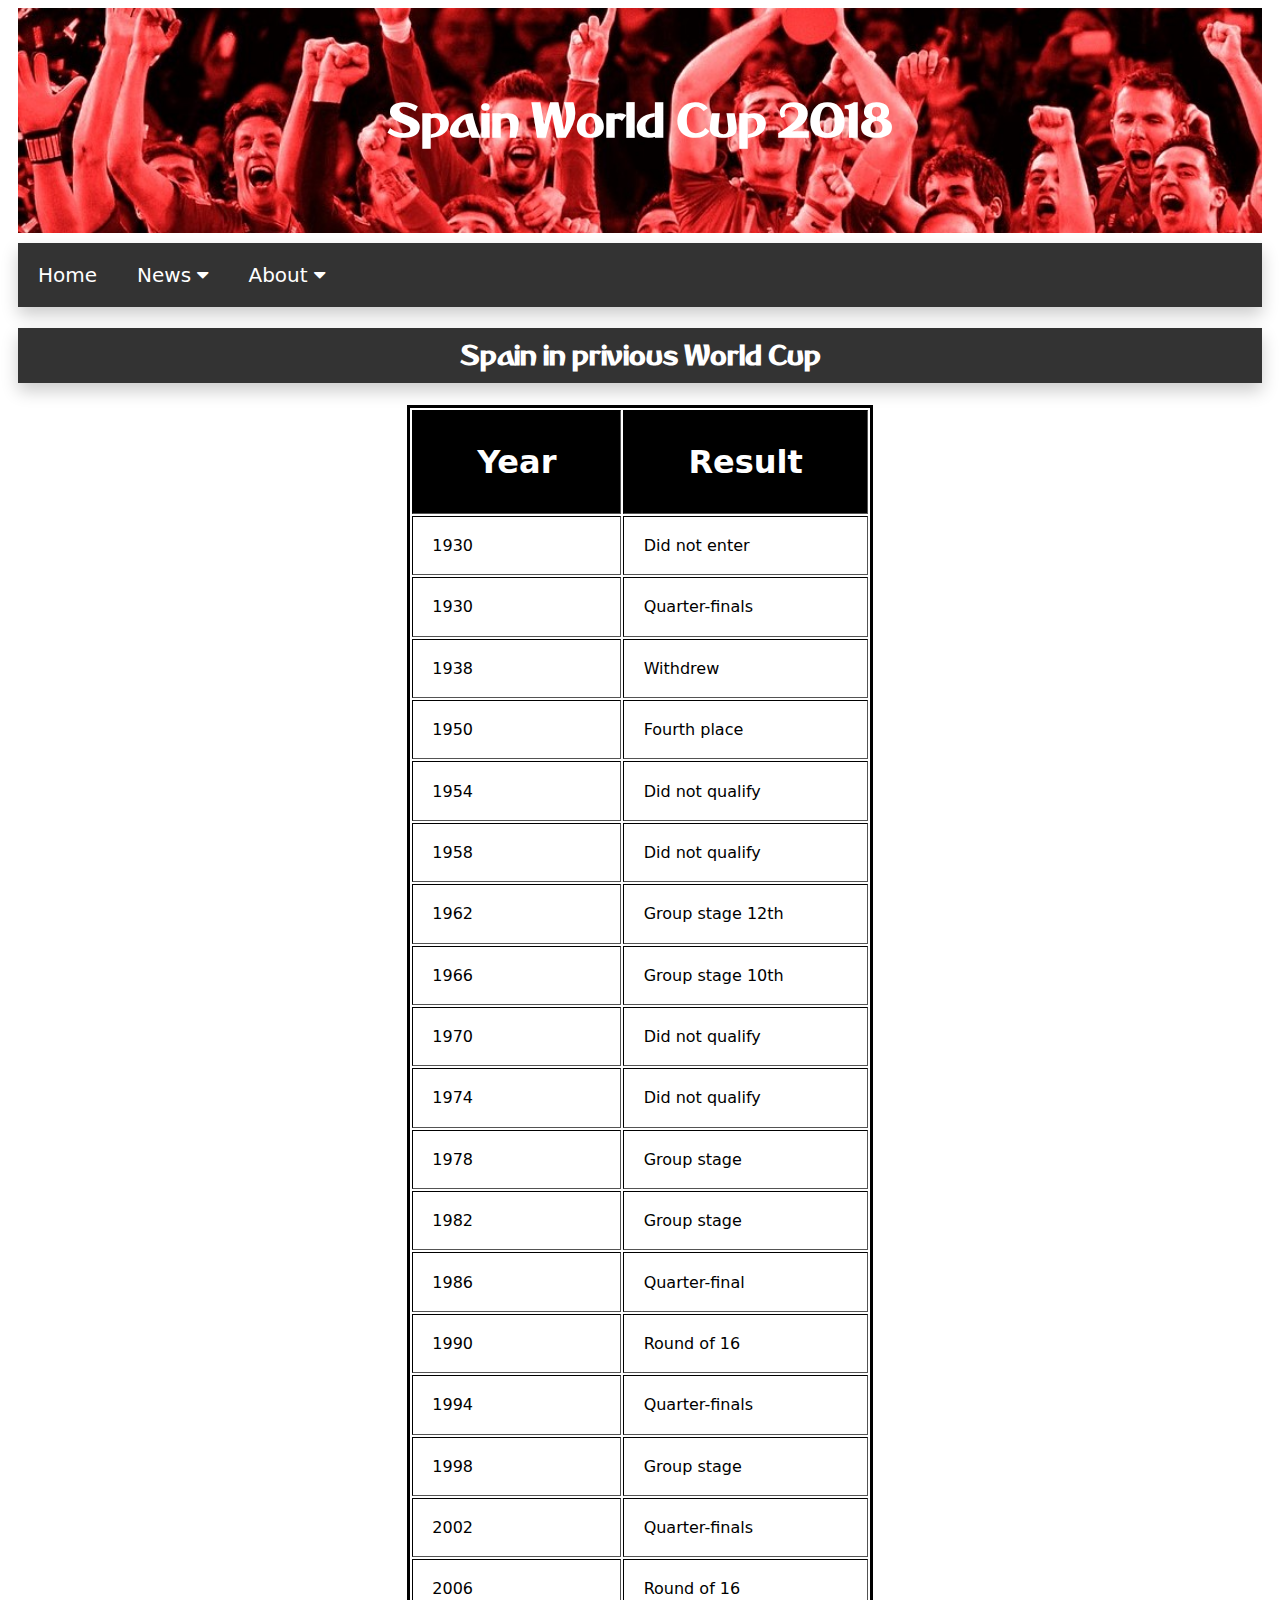
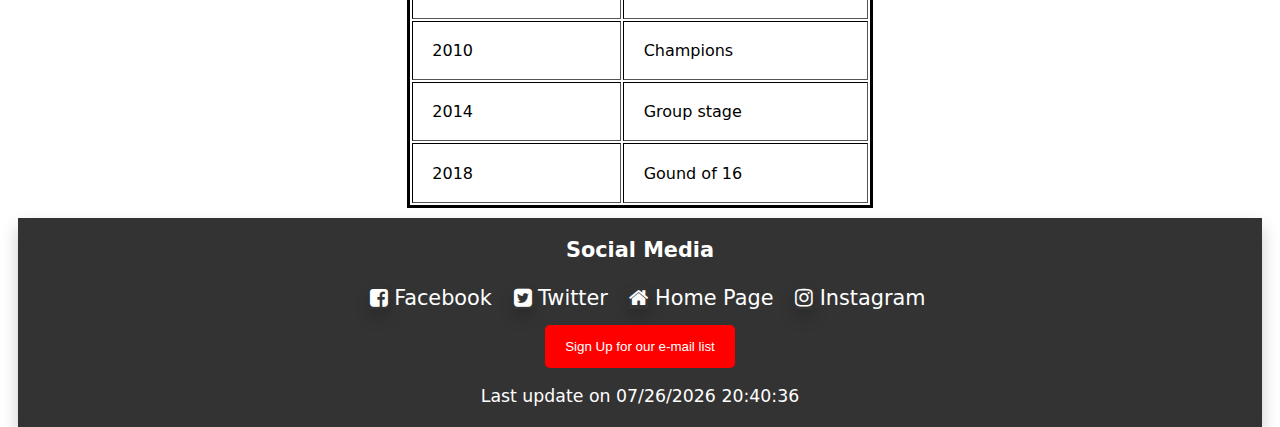
<file: history.html>
<!DOCTYPE html>
<html lang="en">
<!DOCTYPE html>
<html lang="en">
<head>
<title>History</title>
<meta charset="utf-8">
<meta name="viewport" content="width=device-width, initial-scale=1">
<meta name="description" content="Our website has the most up to date information about Spain Team in World Cup 2018">
<link rel="stylesheet" href="project.css">
<link rel="stylesheet" href="https://cdnjs.cloudflare.com/ajax/libs/font-awesome/4.7.0/css/font-awesome.min.css">
<link rel="icon" href="image/favicon.ico" type="image/x-icon">


</head>

<body>

<a href="index.html">
<div class="banner">
  <div class="textInBanner">Spain World Cup 2018</div>

</div>
</a>




<div class="navbar">
  <a href="index.html">Home</a>
  <div class="dropdown">
    <button class="dropbtn">News
      <i class="fa fa-caret-down"></i>
    </button>
    <div class="dropdown-content">
      <a href="privious.html">Privious Match</a>
      <a href="moreinfo.html">More about World Cup</a>
    </div>
  </div> 
  <div class="dropdown">
    <button class="dropbtn">About 
      <i class="fa fa-caret-down"></i>
    </button>
    <div class="dropdown-content">
      <a href="players.html">Who play in World Cup 2018</a>
      <a href="history.html">History and Record</a>
    </div>
  </div> 
</div>
<main>
<h1>Spain in privious World Cup</h1>

<table border="1">
  <tr>
    <th>Year</th>
    <th>Result</th>
  </tr>
  <tr>
    <td>1930</td>
    <td>Did not enter</td>
  </tr>
  <tr>
    <td>1930</td>
    <td>Quarter-finals</td>
  </tr>
  <tr>
    <td>1938</td>
    <td>Withdrew</td>
  </tr>
  <tr>
    <td>1950</td>
    <td>Fourth place</td>
  </tr>
  <tr>
    <td>1954</td>
    <td>Did not qualify</td>
  </tr>
  <tr>
    <td>1958</td>
    <td>Did not qualify</td>
  </tr>
  <tr>
    <td>1962</td>
    <td>Group stage 12th</td>
  </tr>
  <tr>
    <td>1966</td>
    <td>Group stage 10th</td>
  </tr>
  <tr>
    <td>1970</td>
    <td>Did not qualify</td>
  </tr>
  <tr>
    <td>1974</td>
    <td>Did not qualify</td>
  </tr>
  <tr>
    <td>1978</td>
    <td>Group stage</td>
  </tr>
  <tr>
    <td>1982</td>
    <td>Group stage</td>
  </tr>
  <tr>
    <td>1986</td>
    <td>Quarter-final</td>
  </tr>
  <tr>
    <td>1990</td>
    <td>Round of 16</td>
  </tr>
  <tr>
    <td>1994</td>
    <td>Quarter-finals</td>
  </tr>
  <tr>
    <td>1998</td>
    <td>Group stage</td>
  </tr>
  <tr>
    <td>2002</td>
    <td>Quarter-finals</td>
  </tr>
  <tr>
    <td>2006</td>
    <td>Round of 16</td>
  </tr>
  <tr>
    <td id="champion">2010</td>
    <td id="champion">Champions</td>
  </tr>
  <tr>
    <td>2014</td>
    <td>Group stage</td>
  </tr>
  <tr>
    <td>2018</td>
    <td>Gound of 16</td>
  </tr>
</table>

<footer>
  <strong>Social Media</strong><br><br>
  <a href="https://www.facebook.com/SeFutbol/" id="facebook"><i class="fa fa-facebook-square"></i> Facebook</a>
  <a href="https://twitter.com/SeFutbol" id="twitter"><i class="fa fa-twitter-square"></i> Twitter</a>
  <a href="http://www.sefutbol.com/" id="homepage"><i class="fa fa-home"></i> Home Page</a>
  <a href="https://www.instagram.com/sefutbol/?hl=en" id="instagram"><i class="fa fa-instagram"></i> Instagram</a>
  <br>
  <button id="openFont" onclick="document.getElementById('id01').style.display='block'" style="width:auto;">Sign Up for our e-mail list</button>

<div id="id01" class="modal">
  <span onclick="document.getElementById('id01').style.display='none'" class="close" title="Close Modal">&times;</span>
  <form class="modal-content"  method="post" action="http://webdevbasics.net/scripts/demo.php">
      <h1>Sign Up</h1>
      
      <label for="name">Name</label><br>
      <input type="text" name="Name" id="name" required><br>

      <label for="email">Email</label><br>
      <input type="text" name="Email" id="email" required><br><br>

      <div class="clearfix">
        <button type="button" onclick="document.getElementById('id01').style.display='none'" class="cancelbtn">Cancel</button>
        <button type="submit" class="signupbtn">Sign Up</button><br>
      </div>
  </form>
</div>
<br>
<script>
  document.write("<small>Last update on " + document.lastModified +  "</small>");
</script>

</footer>

<script>
var modal = document.getElementById('id01');

window.onclick = function(event) {
    if (event.target == modal) {
        modal.style.display = "none";
    }

</script>



</body>
</html>
</file>
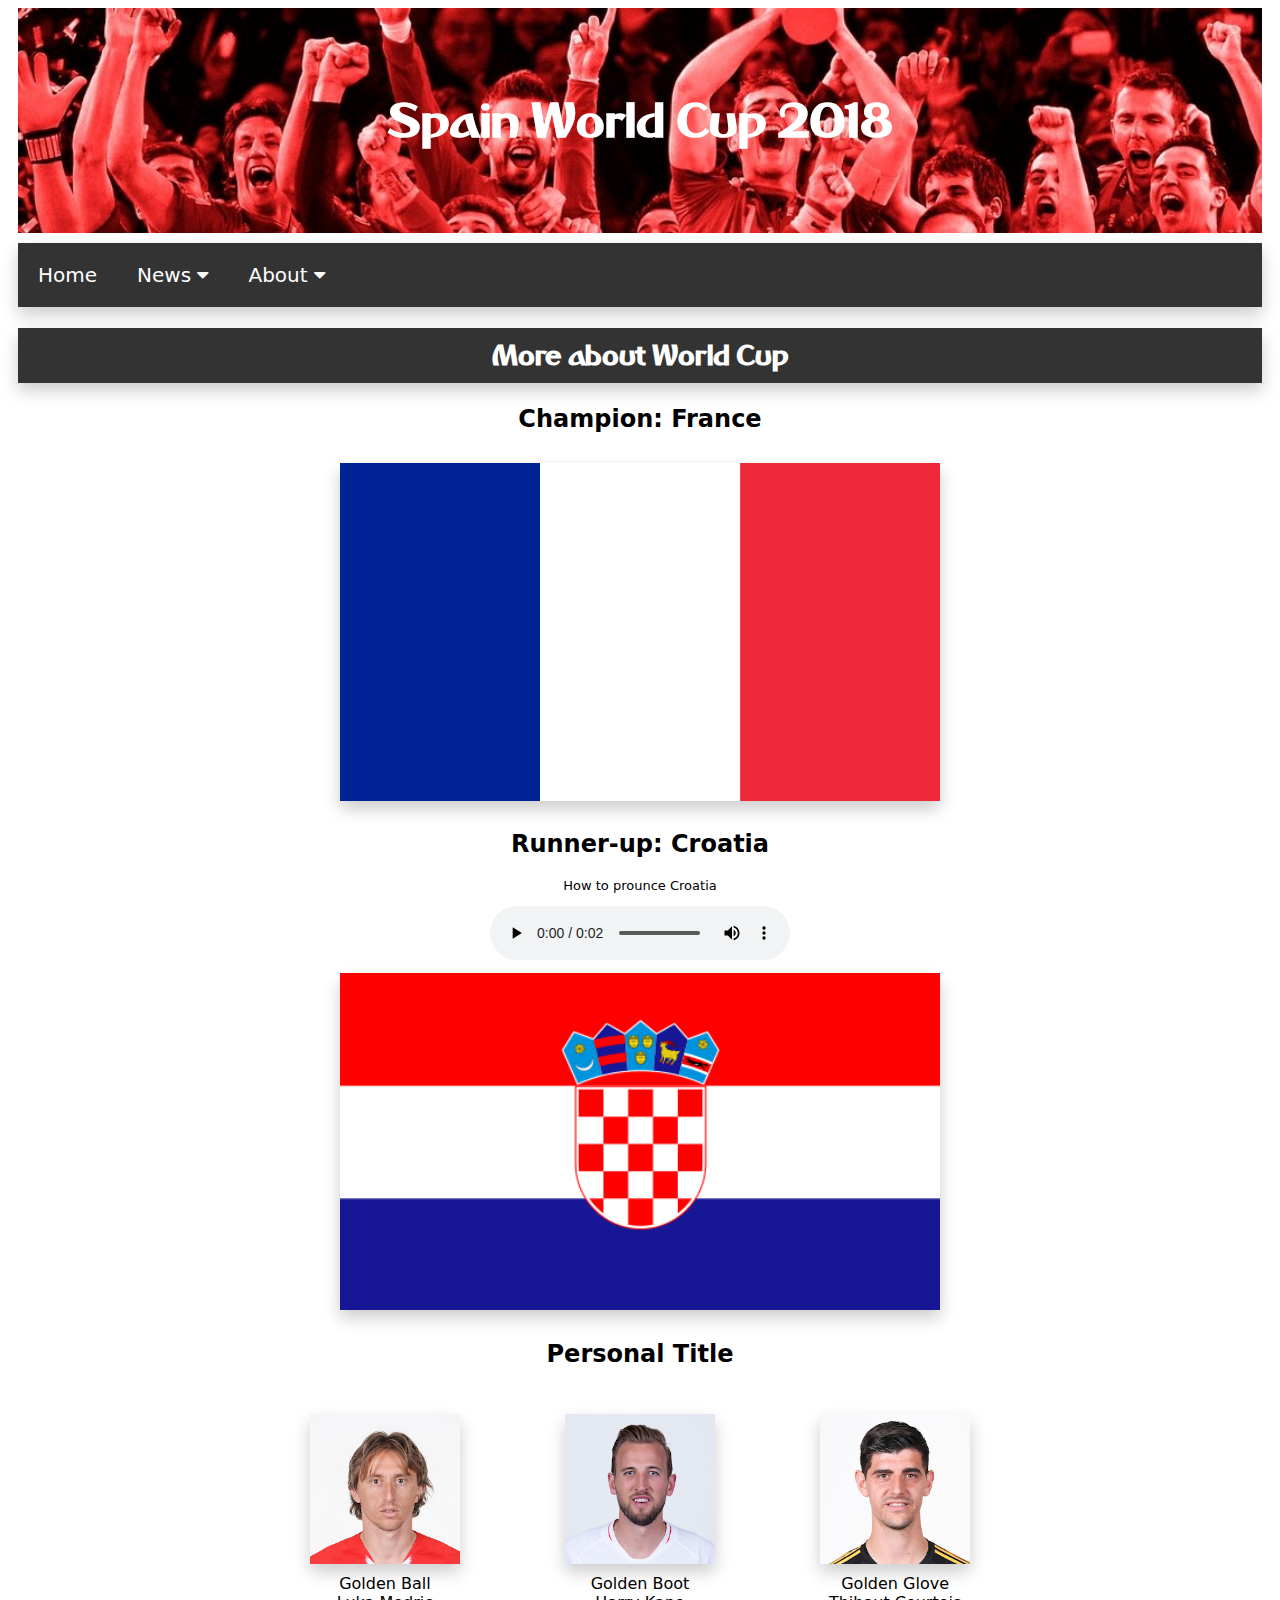
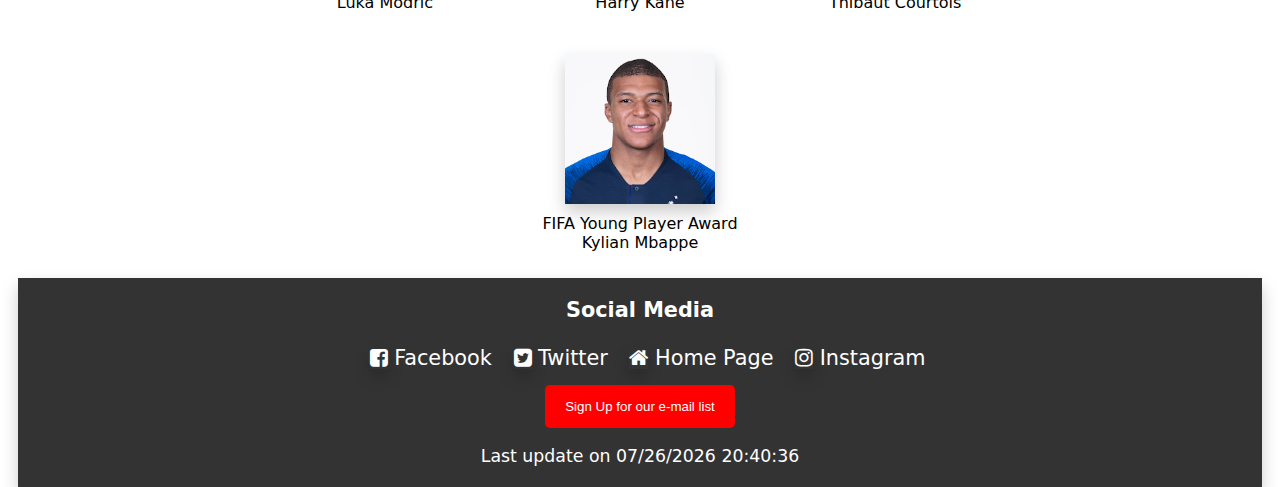
<file: moreinfo.html>
<!DOCTYPE html>
<html lang="en">
<head>
<title>More about World Cup 2018</title>
<meta charset="utf-8">
<meta name="viewport" content="width=device-width, initial-scale=1">
<meta name="description" content="Our website has the most up to date information about Spain Team in World Cup 2018">
<link rel="stylesheet" href="project.css">
<link rel="stylesheet" href="https://cdnjs.cloudflare.com/ajax/libs/font-awesome/4.7.0/css/font-awesome.min.css">
<link rel="icon" href="image/favicon.ico" type="image/x-icon">
<style>
  


</style>
</head>

<a href="index.html">
<div class="banner">
  <div class="textInBanner">Spain World Cup 2018</div>

</div>
</a>

<body>
<div class="navbar">
  <a href="index.html">Home</a>
  <div class="dropdown">
    <button class="dropbtn">News
      <i class="fa fa-caret-down"></i>
    </button>
    <div class="dropdown-content">
      <a href="privious.html">Privious Match</a>
      <a href="moreinfo.html">More about World Cup</a>
    </div>
  </div> 
  <div class="dropdown">
    <button class="dropbtn">About 
      <i class="fa fa-caret-down"></i>
    </button>
    <div class="dropdown-content">
      <a href="players.html">Who play in World Cup 2018</a>
      <a href="history.html">History and Record</a>
    </div>
  </div> 
</div>

<main>
	<h1>More about World Cup</h1>

	<h2>Champion: France</h2>

  <div class="bigContainer">
  <div class="containerOverleyTeam">
  <img src="image/franceFlag.jpg" alt="France with WC champion" class="image">
  <div class="overlay" style="background-image: url(image/france.jpg); background-size: cover">
    
  </div>
  </div>
  </div>



	<h2>Runner-up: Croatia</h2>

  <div id="audio">
  <p>How to prounce Croatia</p>
  <audio controls="controls">
  <source src="audio/croatia.ogg" type="audio/ogg">
  <source src="audio/croatia.mp3" type="audio/mpeg">
  <a href="audio/croatia.mp3">Download the audio file</a>
  </audio>
  </div>



  <div class="bigContainer">
  <div class="containerOverleyTeam">
  <img src="image/croatiaFlag.png" alt="Croatia team" class="image">
  <div class="overlay" style="background-image: url(image/croatia.jpg); background-size: cover">
  </div>
  </div>
  </div>

  <h2>Personal Title</h2>

  <div class="bigContainer">
    
    <figure>
    <div class="containerOverley">
    <img src="image/players/modric.png" alt="Luka Modric" class="image">
    <div class="overlay" style="background-image: url(image/croatiaFlagSmall.png); background-size: cover">
    </div>
    </div>
    <figcaption>Golden Ball<br>Luka Modric</figcaption>
    </figure>

    <figure>
    <div class="containerOverley">
    <img src="image/players/kane.png" alt="Harry Kane" class="image">
    <div class="overlay" style="background-image: url(image/englandFlagSmall.jpg); background-size: cover">
    </div>
    </div>
    <figcaption>Golden Boot<br>Harry Kane</figcaption>
    </figure>

    <figure>
    <div class="containerOverley">
    <img src="image/players/courtois.png" alt="Thibaut Courtois" class="image">
    <div class="overlay" style="background-image: url(image/belgiumFlagSmall.jpg); background-size: cover">
    </div>
    </div>
    <figcaption>Golden Glove<br>Thibaut Courtois</figcaption>
    </figure>

    <figure>
    <div class="containerOverley">
    <img src="image/players/mbappe.png" alt="Kylian Mbappe" class="image">
    <div class="overlay" style="background-image: url(image/franceFlagSmall.jpg); background-size: cover">
    </div>
    </div>
    <figcaption>FIFA Young Player Award<br>Kylian Mbappe</figcaption>
    </figure>


  </div>

    
  </div>
  </div>
  </div>





</main>




<footer>
 	<strong>Social Media</strong><br><br>
 	<a href="https://www.facebook.com/SeFutbol/" id="facebook"><i class="fa fa-facebook-square"></i> Facebook</a>
 	<a href="https://twitter.com/SeFutbol" id="twitter"><i class="fa fa-twitter-square"></i> Twitter</a>
 	<a href="http://www.sefutbol.com/" id="homepage"><i class="fa fa-home"></i> Home Page</a>
  <a href="https://www.instagram.com/sefutbol/?hl=en" id="instagram"><i class="fa fa-instagram"></i> Instagram</a>
  <br>
  <button id="openFont" onclick="document.getElementById('id01').style.display='block'" style="width:auto;">Sign Up for our e-mail list</button>

<div id="id01" class="modal">
  <span onclick="document.getElementById('id01').style.display='none'" class="close" title="Close Modal">&times;</span>
  <form class="modal-content"  method="post" action="http://webdevbasics.net/scripts/demo.php">
      <h1>Sign Up</h1>
      
      <label for="name">Name</label><br>
      <input type="text" name="Name" id="name" required><br>

      <label for="email">Email</label><br>
      <input type="text" name="Email" id="email" required><br><br>

      <div class="clearfix">
        <button type="button" onclick="document.getElementById('id01').style.display='none'" class="cancelbtn">Cancel</button>
        <button type="submit" class="signupbtn">Sign Up</button><br>
      </div>
  </form>
</div>

<br>
<script>
  document.write("<small>Last update on " + document.lastModified +  "</small>");
</script>

</footer>

<script>
var modal = document.getElementById('id01');

window.onclick = function(event) {
    if (event.target == modal) {
        modal.style.display = "none";
    }
</script>

</body>
</file>
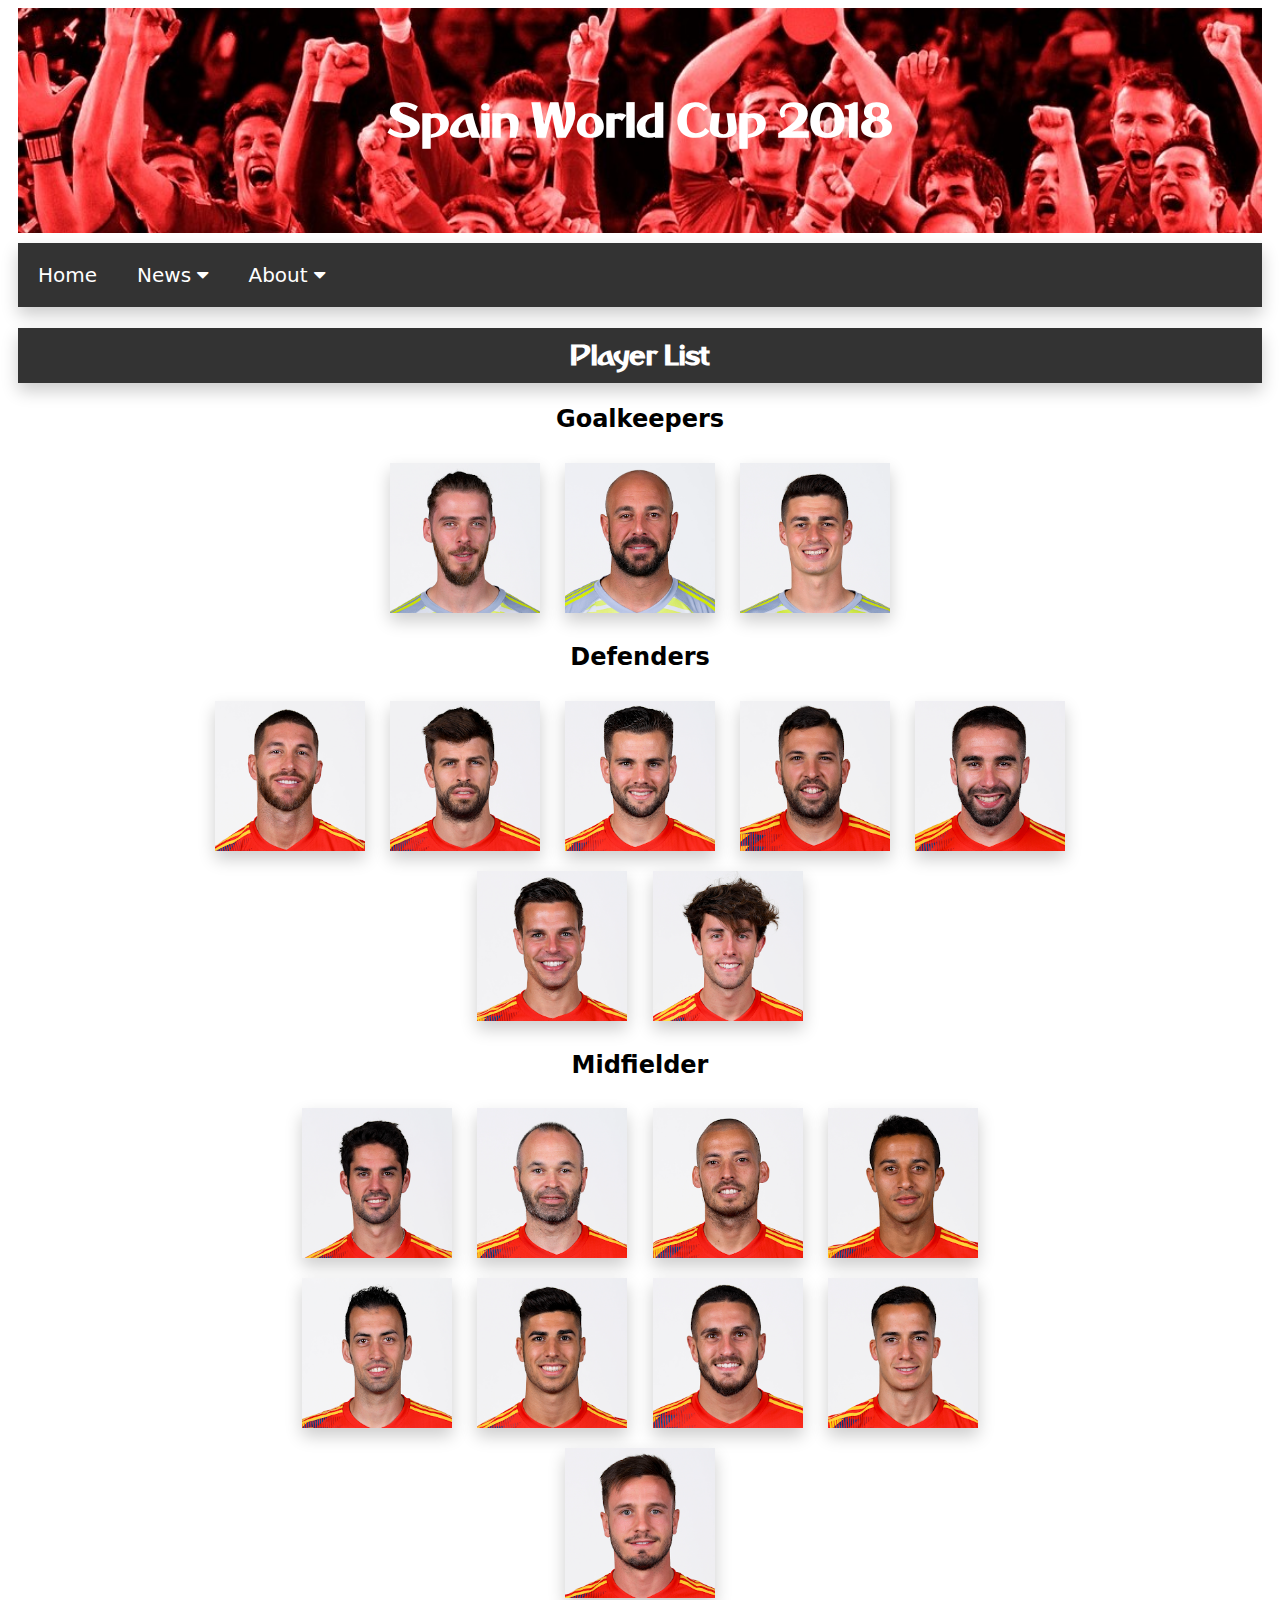
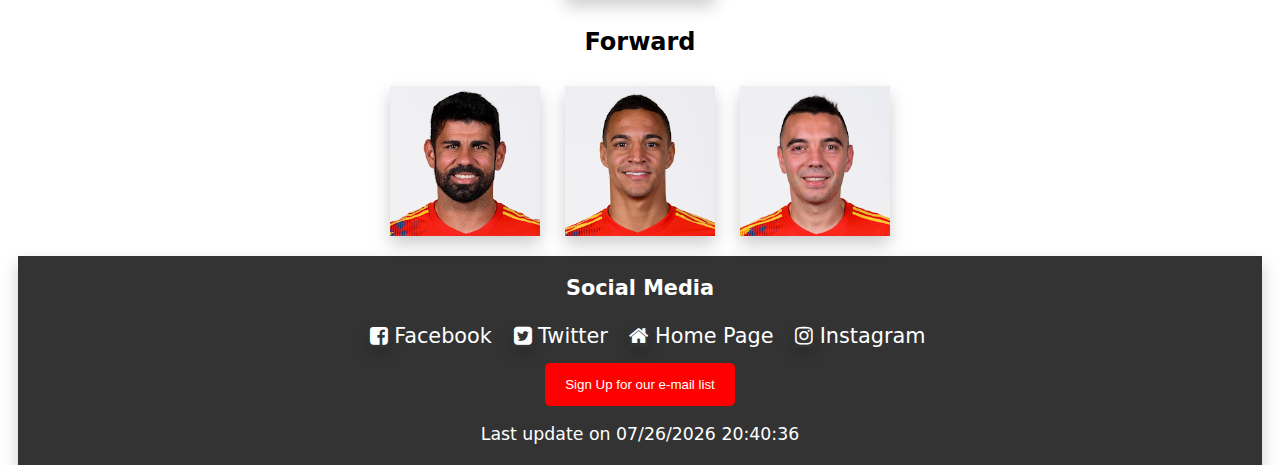
<file: players.html>
<!DOCTYPE html>
<html lang="en">
<head>
<title>Players</title>
<meta charset="utf-8">
<meta name="viewport" content="width=device-width, initial-scale=1">
<meta name="description" content="Our website has the most up to date information about Spain Team in World Cup 2018">
<link rel="stylesheet" href="project.css">
<link rel="stylesheet" href="https://cdnjs.cloudflare.com/ajax/libs/font-awesome/4.7.0/css/font-awesome.min.css">
<link rel="icon" href="image/favicon.ico" type="image/x-icon">
</head>

<body>

<a href="index.html">
<div class="banner">
  <div class="textInBanner">Spain World Cup 2018</div>

</div>
</a>




<div class="navbar">
  <a href="index.html">Home</a>
  <div class="dropdown">
    <button class="dropbtn">News
      <i class="fa fa-caret-down"></i>
    </button>
    <div class="dropdown-content">
      <a href="privious.html">Privious Match</a>
      <a href="moreinfo.html">More about World Cup</a>
    </div>
  </div> 
  <div class="dropdown">
    <button class="dropbtn">About 
      <i class="fa fa-caret-down"></i>
    </button>
    <div class="dropdown-content">
      <a href="players.html">Who play in World Cup 2018</a>
      <a href="history.html">History and Record</a>
    </div>
  </div> 
</div>

<main>
<h1>Player List</h1>
<h2>Goalkeepers</h2> 

<div class="bigContainer">

<div class="containerOverley">
  <img src="image/players/degea.png" alt="David de Gea" class="image">
  <div class="overlay">
    <div class="text">
      David de Gea<br>
      Manchester United<br>
      Age: 27<br>
      Played 4 games in WC<br>
      Saves: 1<br>
      Goal conceded: 6
      
    </div>
  </div>
</div>

<div class="containerOverley">
  <img src="image/players/reina.png" alt="Reina" class="image">
  <div class="overlay">
    <div class="text">
      Pepe Reina<br>
      Milan<br>
      Age: 35
    </div>
  </div>
</div>

<div class="containerOverley">
  <img src="image/players/kepa.png" alt="Kepa Arrizabalaga" class="image">
  <div class="overlay">
    <div class="text">
      Kepa Arrizabalaga<br>
      Athletic Bilbao<br>
      Age: 23
    </div>
  </div>
</div>

</div>

<h2>Defenders</h2>

<div class="bigContainer">
  
<div class="containerOverley">
  <img src="image/players/ramos.png" alt="Sergio Ramos" class="image">
  <div class="overlay">
    <div class="text">
      Sergio Ramos<br>
      Real Madrid<br>
      Age: 32<br>
      Played 4 games in WC<br>
      Recovered Balls: 27<br>
      Tackles: 0
    </div>
  </div>
</div>

<div class="containerOverley">
  <img src="image/players/pique.png" alt="Gerard Pique" class="image">
  <div class="overlay">
    <div class="text">
      Gerard Pique<br>
      Barcelona<br>
      Age: 31<br>
      Played 4 games in WC<br>
      Recovered Balls: 24<br>
      Tackles: 4
    </div>
  </div>
</div>

<div class="containerOverley">
  <img src="image/players/nacho.png" alt="Nacho" class="image">
  <div class="overlay">
    <div class="text">
      Nacho<br>
      Real Madrid<br>
      Age: 28<br>
      Played 3 games in WC<br>
      Recovered Balls: 3<br>
      Tackles: 0
      Goals: 1
    </div>
  </div>
</div>

<div class="containerOverley">
  <img src="image/players/alba.png" alt="Jordi Alba" class="image">
  <div class="overlay">
    <div class="text">
      Jordi ALba<br>
      Barcelona<br>
      Age: 29<br>
      Played 4 games in WC<br>
      Recovered Balls: 14<br>
      Tackles: 3
    </div>
  </div>
</div>

<div class="containerOverley">
  <img src="image/players/carvajal.png" alt="Dani Carvajal" class="image">
  <div class="overlay">
    <div class="text">
      Dani Carvajal<br>
      Real Madrid<br>
      Age: 26<br>
      Played 3 games in WC<br>
      Recovered Balls: 6<br>
      Tackles: 2
      Assists: 1
    </div>
  </div>
</div>

<div class="containerOverley">
  <img src="image/players/cesar.png" alt="Cesar Azpilicueta" class="image">
  <div class="overlay">
    <div class="text">
      Cesar Azpilicueta<br>
      Chelsea<br>
      Age: 28<br>
    </div>
  </div>
</div>

<div class="containerOverley">
  <img src="image/players/alvaro.png" alt="Alvaro Odriozola" class="image">
  <div class="overlay">
    <div class="text">
      Alvaro Odriozola<br>
      Real Madrid<br>
      Age: 22<br>
    </div>
  </div>
</div>

<h2>Midfielder</h2>

<div class="bigContainer">

<div class="containerOverley">
  <img src="image/players/isco.png" alt="Isco" class="image">
  <div class="overlay">
    <div class="text">
      Isco<br>
      Real Madrid<br>
      Age: 26<br>
      Played 4 games in WC<br>
      Goal: 1<br>
    </div>
  </div>
</div> 
    
<div class="containerOverley">
  <img src="image/players/iniesta.png" alt="Iniesta" class="image">
  <div class="overlay">
    <div class="text">
      Iniesta<br>
      Barcelona<br>
      Age: 34<br>
      Played 4 games in WC<br>
      Assists: 1<br>
    </div>
  </div>
</div>    

<div class="containerOverley">
  <img src="image/players/silva.png" alt="David Silva" class="image">
  <div class="overlay">
    <div class="text">
      David Silva<br>
      Barcelona<br>
      Age: 32<br>
      Played 4 games in WC<br><br>
    </div>
  </div>
</div>       

<div class="containerOverley">
  <img src="image/players/alcatra.png" alt="Thiego Alcatara" class="image">
  <div class="overlay">
    <div class="text">
      Thiego Alcatara<br>
      Bayern Munchen<br>
      Age: 27<br>
      Played 2 games in WC<br>
    </div>
  </div>
</div> 
    
<div class="containerOverley">
  <img src="image/players/busquet.png" alt="Sergio Busquet" class="image">
  <div class="overlay">
    <div class="text">
      Sergio Busquet<br>
      Barcelona<br>
      Age: 30<br>
      Played 4 games in WC<br>
      Assists: 1<br>
      Recovered balls: 20<br>
    </div>
  </div>
</div> 
    
<div class="containerOverley">
  <img src="image/players/asensio.png" alt="Marco Asensio" class="image">
  <div class="overlay">
    <div class="text">
      Marco Asensio<br>
      Real Madrid<br>
      Age: 22<br>
      Played 3 games in WC<br>
    </div>
  </div>
</div>
    
<div class="containerOverley">
  <img src="image/players/koke.png" alt="Koke" class="image">
  <div class="overlay">
    <div class="text">
      Koke<br>
      Atletico Madrid<br>
      Age: 26<br>
      Played 3 games in WC<br>
    </div>
  </div>
</div>
    
<div class="containerOverley">
  <img src="image/players/lucas.png" alt="Lucas Vazquez" class="image">
  <div class="overlay">
    <div class="text">
      Lucas Vazquez<br>
      Real Madrid<br>
      Age: 27<br>
      Played 2 games in WC<br>
    </div>
  </div>
</div>
    
<div class="containerOverley">
  <img src="image/players/saul.png" alt="Saul Niguez" class="image">
  <div class="overlay">
    <div class="text">
      Saul Niguez<br>
      Atletico Madrid<br>
      Age: 23<br><br>
    </div>
  </div>
</div>
    
<h2>Forward</h2>
    
<div class="bigContainer">
    
    
<div class="containerOverley">
  <img src="image/players/costa.png" alt="Diego Costa" class="image">
  <div class="overlay">
    <div class="text">
      Diego Costa<br>
      Atletico Madrid<br>
      Age: 29<br>
      Played 4 games in WC<br>
      Goals: 3
    </div>
  </div>
</div>
    
<div class="containerOverley">
  <img src="image/players/rodrigo.png" alt="Rodrigo" class="image">
  <div class="overlay">
    <div class="text">
      Rodrigo<br>
      Atletico Madrid<br>
      Age: 23<br>
      Played 3 games in WC<br>
    </div>
  </div>
</div>
    
<div class="containerOverley">
  <img src="image/players/aspas.png" alt="Saul Niguez" class="image">
  <div class="overlay">
    <div class="text">
      Iago Aspas<br>
      Celta Vigo<br>
      Age: 30<br>
      Played 3 games in WC<br>
      Goals: 1<br>
    </div>
  </div>
</div>
    
       
    
</div>


</div>


</div>


</main>

<footer>
  <strong>Social Media</strong><br><br>
  <a href="https://www.facebook.com/SeFutbol/" id="facebook"><i class="fa fa-facebook-square"></i> Facebook</a>
  <a href="https://twitter.com/SeFutbol" id="twitter"><i class="fa fa-twitter-square"></i> Twitter</a>
  <a href="http://www.sefutbol.com/" id="homepage"><i class="fa fa-home"></i> Home Page</a>
  <a href="https://www.instagram.com/sefutbol/?hl=en" id="instagram"><i class="fa fa-instagram"></i> Instagram</a>
  <br>
  <button id="openFont" onclick="document.getElementById('id01').style.display='block'" style="width:auto;">Sign Up for our e-mail list</button>

<div id="id01" class="modal">
  <span onclick="document.getElementById('id01').style.display='none'" class="close" title="Close Modal">&times;</span>
  <form class="modal-content"  method="post" action="http://webdevbasics.net/scripts/demo.php">
      <h1>Sign Up</h1>
      
      <label for="name">Name</label><br>
      <input type="text" name="Name" id="name" required><br>

      <label for="email">Email</label><br>
      <input type="text" name="Email" id="email" required><br><br>

      <div class="clearfix">
        <button type="button" onclick="document.getElementById('id01').style.display='none'" class="cancelbtn">Cancel</button>
        <button type="submit" class="signupbtn">Sign Up</button><br>
      </div>
  </form>
</div>
<br>
<script>
  document.write("<small>Last update on " + document.lastModified +  "</small>");
</script>
</footer>

<script>
var modal = document.getElementById('id01');

window.onclick = function(event) {
    if (event.target == modal) {
        modal.style.display = "none";
    }
</script>



</body>
</html>
</file>
<file: project.css>
* {
    box-sizing: border-box;
}


body {font-family: -apple-system, system-ui, BlinkMacSystemFont, "Segoe UI", Roboto, Ubuntu;
  height: 100%;}

html {height: 100%;}
.banner{
  background-image:url(image/bannerbackground.jpg);
  height: 25%;
  background-size: cover;
  position: relative;
  font-family: worldcup;
  color: white;
  font-size: 55px;
  font-weight: bold;
  margin-right: 10px;
  margin-left: 10px;
}

.textInBanner{
  position: absolute;
  top: 50%;
  left: 50%;
  transform: translate(-50%, -50%); 
}

.flag {
	text-align: center;
	font-size: 80px;
}

}
a {text-decoration: none;
}

@font-face {
	font-family: worldcup;
	src: url(worldcupfont.ttf);
}


footer {text-align: center;
	background-color: #000000;
	color: #ffffff;
	background-color: #333;
	padding: 20px;
	margin: 10px;
  font-size: 130%;
  box-shadow: 0px 8px 16px 0px rgba(0,0,0,0.2);
  }


footer a {text-decoration: none;
  margin-left: 15px;}

footer a:link {color: white;}
footer a:visited {color: white;}

footer a#facebook:hover {color: #3B5998;}
footer a#twitter:hover {color: #0084b4;}
footer a#homepage:hover {color: grey;}
footer a#instagram:hover {color: #DD2A7B;}


h1 {text-align: center;
	border: none;
	padding: 10px;
	background-color: #333;
	color: white;
	box-shadow: 0px 8px 16px 0px rgba(0,0,0,0.2);
	font-family: worldcup;
  margin-right: 10px;
  margin-left: 10px;}

h2 {text-align: center;}

h3 {text-align: center;
	font-size: 1.2em;}


/* NAVIGATION BAR */

.navbar {
  font-size: 20px;
  overflow: hidden;
  background-color: #333;
  margin: 10px;
  box-shadow: 0px 8px 16px 0px rgba(0,0,0,0.2);
  clear: left;
}

.navbar i {
  box-shadow: none;
}

.navbar a {
  float: left;
  color: white;
  text-align: center;
  padding: 20px 20px;
  text-decoration: none;
}

.dropdown {
  float: left;
  overflow: hidden;
}

.dropdown .dropbtn {
  border: none;
  outline: none;
  color: white;
  padding: 20px 20px;
  background-color: #333;
  font-family: inherit; 
  margin: 0;
  font-size: 20px;
}

.navbar a:hover, .dropdown:hover .dropbtn {
  background-color: red;
}

.dropdown-content {
  display: none;
  position: absolute;
  background-color: #f9f9f9;
  min-width: 160px;
  box-shadow: 0px 8px 16px 0px rgba(0,0,0,0.2);
  z-index: 1;
}

.dropdown-content a {
  float: none;
  color: black;
  padding: 12px 16px;
  text-decoration: none;
  display: block;
  text-align: left;
}

.dropdown-content a:hover {
  background-color: #ddd;
}

.dropdown:hover .dropdown-content {
  display: block;
}



.parallax { 
    background-image: url("image/fullteam.jpg");

    height: 500px; 


    background-attachment: fixed;
    background-position: center;
    background-repeat: no-repeat;
    background-size: cover;
}




/* IMAGE WITH TRANSPARENT TEXT */

.container {
    position: relative; 
    max-width: 100%; 
    margin: 0 auto; 
}

.container .content {
    position: absolute; 
    bottom: 0; 
    background: rgba(0, 0, 0, 0.5); 
    color: #f1f1f1; 
    width: 100%;
    padding: 5px; 
}

img {vertical-align: middle;}

/* SLIDESHOW */

.slideshow-container {
  max-width: 1000px;
  position: relative;
  margin: auto;
}


.prev, .next {
  cursor: pointer;
  position: absolute;
  top: 50%;
  width: auto;
  padding: 16px;
  margin-top: -22px;
  color: white;
  font-weight: bold;
  font-size: 18px;
  transition: 0.6s ease;
  border-radius: 0 3px 3px 0;
}


.next {
  right: 0;
  border-radius: 3px 0 0 3px;
}


.prev:hover, .next:hover {
  background-color: rgba(0,0,0,0.8);
}


.dot {
  cursor: pointer;
  height: 15px;
  width: 15px;
  margin: 0 2px;
  background-color: #bbb;
  border-radius: 50%;
  display: inline-block;
  transition: background-color 0.6s ease;
}

.active, .dot:hover {
  background-color: #717171;
}


.fade {
  -webkit-animation-name: fade;
  -webkit-animation-duration: 1.5s;
  animation-name: fade;
  animation-duration: 1.5s;
}

@-webkit-keyframes fade {
  from {opacity: .4} 
  to {opacity: 1}
}

@keyframes fade {
  from {opacity: .4} 
  to {opacity: 1}
}





/* TABLE SPAIN IN PRIVIOUS WORLD CUP*/

table{margin: auto;
    border: 3px solid black;
    }

th {background-color: black;
  color: white;
  padding:1em 2em;
  font-size: 2em;}

td {padding: 1.2em;}

td:hover {background-color: red;
  font-size: 110%;
  color: yellow;
  font-weight: bold;}


#champion:hover {background-image: url(image/champion.jpg);
  color:white;
  font-size: 120%;}

/* OVERLAY EFFECT */

/* Element inside this div will be centered  */
.bigContainer{margin: auto;
  display: block;
  width:80%;
  text-align: center;}


.containerOverley {
  position: relative;
  margin: 5px;
  width: 150px;
  margin: 10px;
  display: inline-block;
  box-shadow: 0px 8px 16px 0px rgba(0,0,0,0.2);
}
.containerOverleyTeam {
  position: relative;
  margin: 5px;
  width: 600px;
  margin: 10px;
  display: inline-block;
  box-shadow: 0px 8px 16px 0px rgba(0,0,0,0.2);
}

.image {
  width: 100%;
  height: auto;
}

.overlay {
  position: absolute;
  bottom: 0;
  left: 0;
  right: 0;
  background-color: red;
  background-color: rgba(256,0,0,0.5);
  overflow: hidden;
  width: 100%;
  height: 0;
  transition: .5s ease;
}

.containerOverley:hover .overlay {
  height: 100%;
}

.containerOverleyTeam:hover .overlay {
  height: 100%;
}

.text {
  color: white;
  font-size: 15px;
  position: absolute;
  top: 5px;
  left: 5px;
  text-align: left;
}



/* FORM */

#openFont {
    background-color: red;
    color: white;
    padding: 14px 20px;
    margin: 15px;
    border: none;
    border-radius: 5px;
    cursor: pointer;
    width: 100%;
}

#openFont:hover {
    background-color: green;
    background-size: cover;
    box-shadow: 0px 8px 16px 0px rgba(0,0,0,0.2); 
}

/* Extra styles for the cancel button */
.cancelbtn {
    padding: 14px 20px;
    background-color: #f44336;
}
.cancelbtn:hover {
  background-color: red;
}

.signupbtn{
    padding: 14px 20px;
    background-color: green;
}
.signupbtn:hover{
  background-color: #006400;
}

.cancelbtn, .signupbtn {
  float: left;
  width: 40%;
  box-shadow: 0px 8px 16px 0px rgba(0,0,0,0.2);
  color: white;
  padding: 14px 20px;
  margin: 10px;
  border: none;
  border-radius: 5px;
  cursor: pointer;
}

form {
    padding: 16px;
}

form h1 {background-color: white;
  color: black;
  box-shadow: none;}

.modal {
    display: none;
    position: fixed;
    z-index: 1;
    left: 0;
    top: 0;
    width: 100%; 
    height: 100%;
    overflow: auto;
    background-color: rgb(211, 211, 211);
    background-color: rgba(211, 211, 211, 0.5);
    background-repeat: no-repeat;
    padding-top: 0px;
}

.modal-content {
    background-color: white;
    margin: 5% auto 15% auto;
    border: 1px solid black;
    border-radius: 10px;
    max-width: 350px;
    box-shadow: 0px 8px 16px 0px rgba(0,0,0,0.2);
}

input {margin: 0 10px;
  }

label {margin: 4px;
  color: black;
  text-align: left;}


.clearfix::after {
    content: "";
    clear: both;
    display: table;
}


/* FLAG */
figure{display: inline-block;}

figcaption{}

.scoreBoard{
  display: inline;
  position: relative; 
  bottom: 40px;
  font-size: 150%;
  font-weight: bold;
}
i{font-size: 400%;
  box-shadow: 0px 8px 16px 0px rgba(0,0,0,0.2);}

iframe{display: block;
  width: 600px;
  height: 315px;
  margin-left: auto;
  margin-right: auto;
  box-shadow: 0px 8px 16px 0px rgba(0,0,0,0.2);}

/* AUDIO */
#audio {text-align: center;
  font-size: small;}

@media only screen and (max-width: 1024px) {
.banner{
  height: 15%;
  font-size: 35px;
}
iframe{display: block;
  width: 400px;
  height: 280px;
}
.parallax{
  height: 300px;
}
}


@media only screen and (max-width: 768px) {

.banner{
  height: 15%;
  font-size: 25px;

}

.dropdown .dropbtn {
  font-size: 15px;
}

.navbar{
  font-size: 15px;
}

h1 {font-size: 150%;}
h2 {font-size: 110%;}

footer {font-size: 80%;
}
footer a {display: block;
  margin-left: 40%;
  margin-right: auto;
  text-align: left;
  margin-bottom: 8px;}

th {font-size: 1.8em;}

td {padding: 0;}


#openFont {
  font-size: 80%;
}
.parallax {
  height: 150px;
}
iframe{display: block;
  width: 350px;
  height: 200px;
}
i{font-size: 280%;}

.containerOverley {
  
  width: 100px;
}
.containerOverleyTeam{
  width:300px;
}
.text {
  font-size: 10px;}

figcaption{font-size: small;}

audio {size: a3;}
}
</file>
